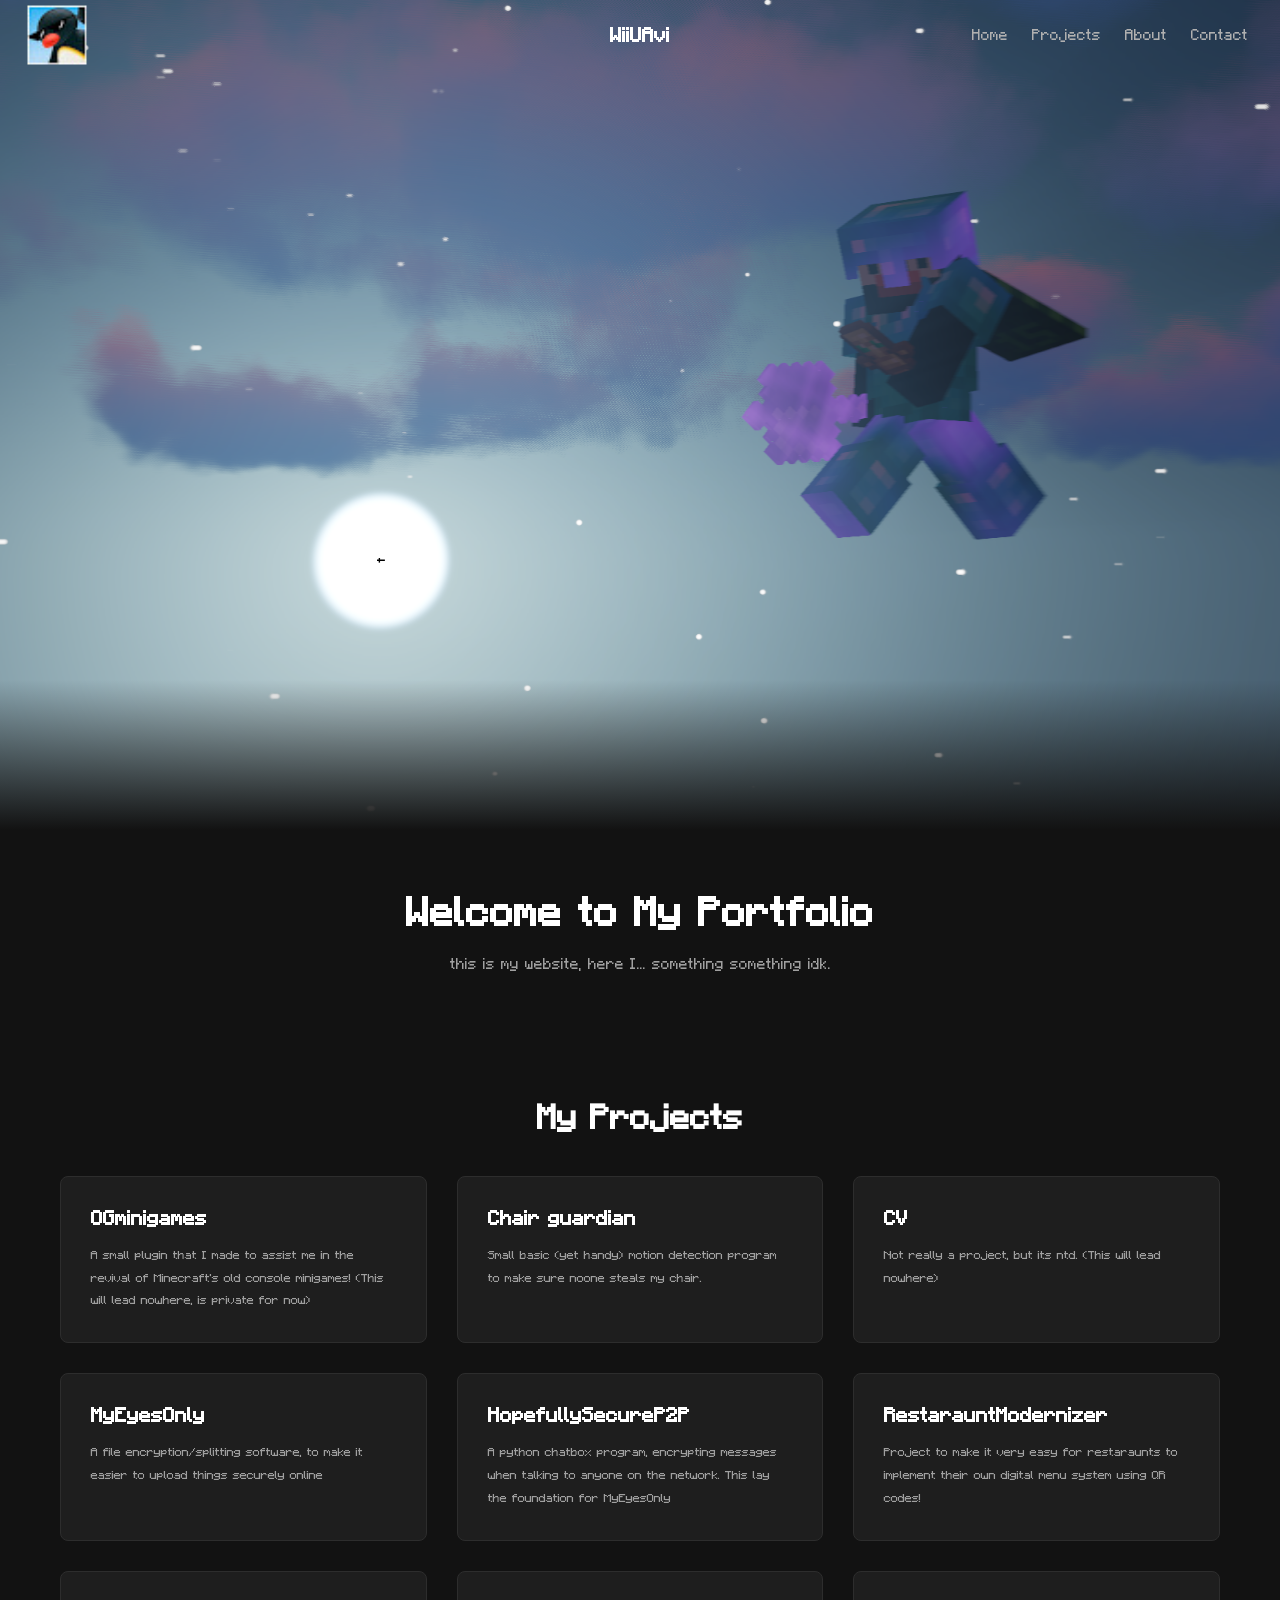
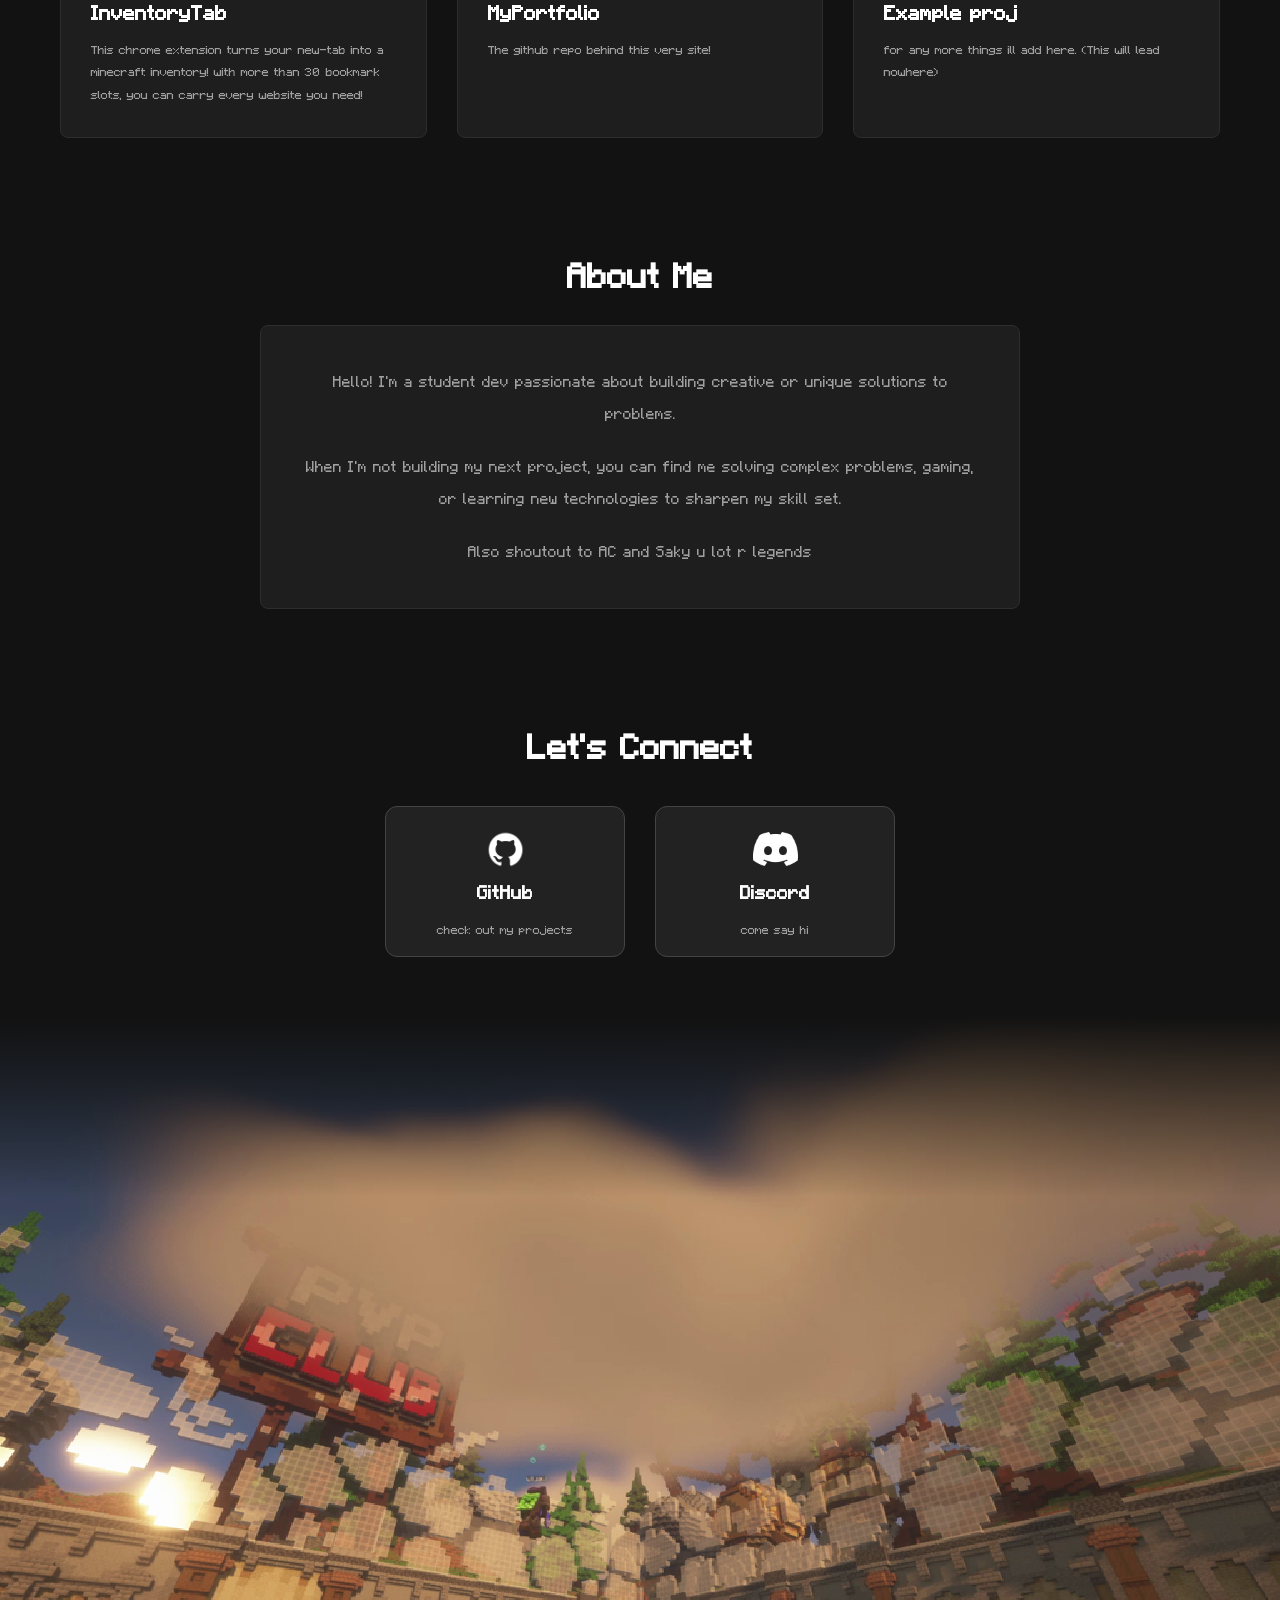
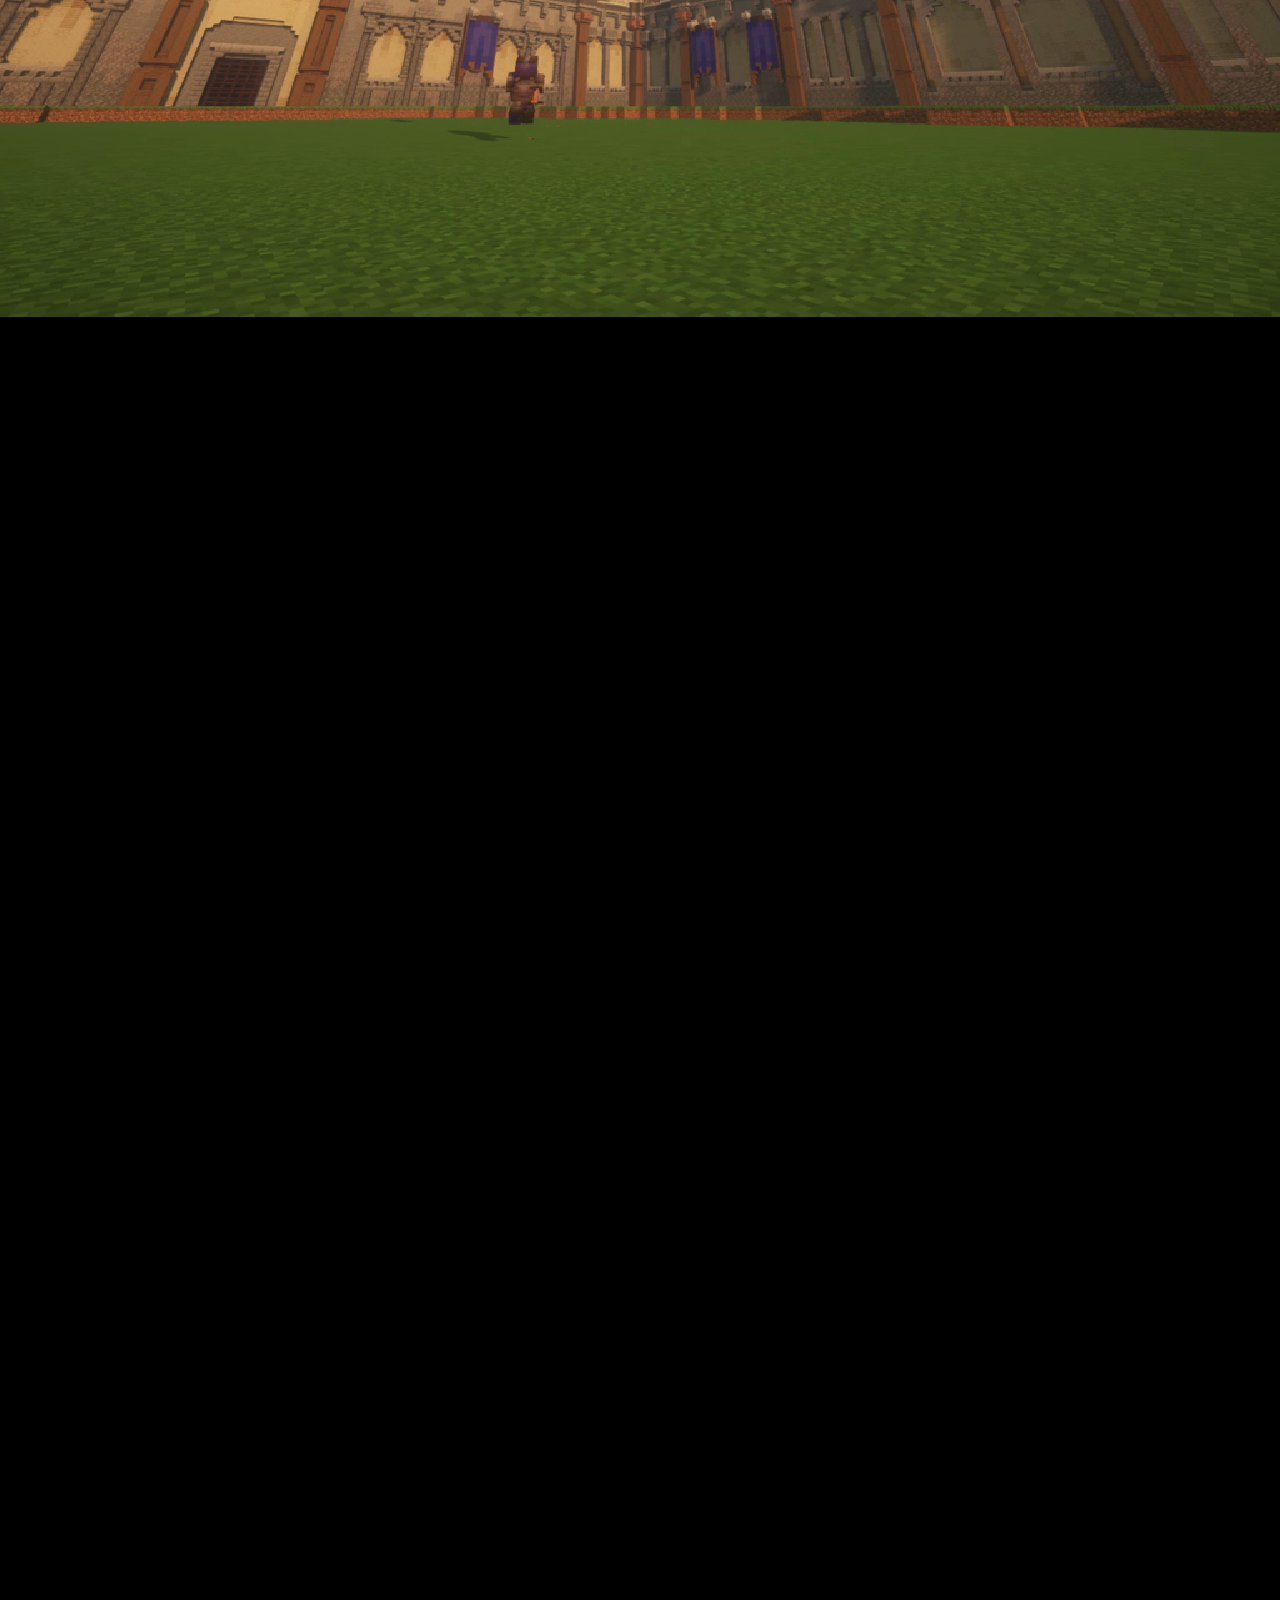
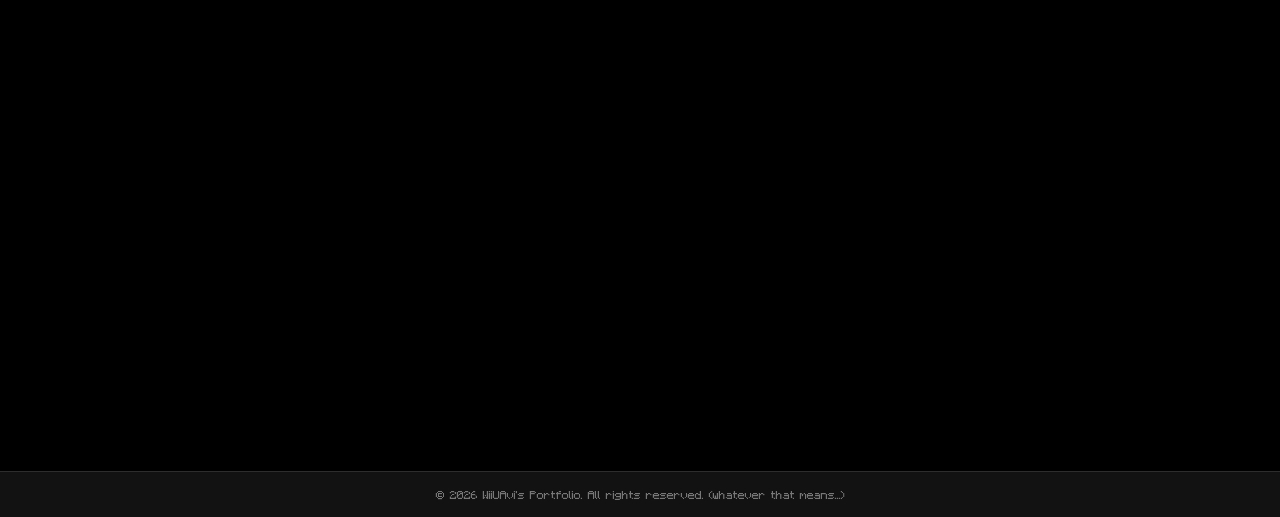
<file: index.html>
<!DOCTYPE html>
<html lang="en">
<head>
    <meta charset="UTF-8">
    <meta name="viewport" content="width=device-width, initial-scale=1.0">
    <title>WiiUAvi</title>
    <link rel="icon" type="image/x-icon" href="media/head.png">
    <link rel="stylesheet" href="style.css">
</head>
<body class="mcfontbody">

    <header class="navbar">
        <div class="icon">
            <img src="media/pingu.jpg" alt="name shown if image wasnt found">
        </div>
        <div class="logo">WiiUAvi</div>

        <div class="hamburger" id="hamburger">
            <span></span>
            <span></span>
            <span></span>
        </div>

        <nav>
            <ul class="nav-links" id="nav-links">
                <li><a href="#home">Home</a></li>
                <li><a href="#projects">Projects</a></li>
                <li><a href="#about">About</a></li>
                <li><a href="#contact">Contact</a></li>
            </ul>
        </nav>
    </header>

    <main class="content">
        <div class="hero-image-container" id="hero-slideshow">

        </div>

        <section id="home" class="hero-section">
            <h1>Welcome to My Portfolio</h1>
            <p>this is my website, here I... something something idk.</p>
        </section>

        <section id="projects" class="projects-section">
            <h2>My Projects</h2>
            <div class="projects-container" id="projects-container">

            </div>
        </section>

        <section id="about" class="about-section">
            <h2>About Me</h2>
            <div class="about-container">
                <div class="about-bio">
                    <p>Hello! I'm a student dev passionate about building creative or unique solutions to problems.</p>
                    <p>When I'm not building my next project, you can find me solving complex problems, gaming, or learning new technologies to sharpen my skill set.</p>
                    <p>Also shoutout to AC and Saky u lot r legends</p>
                </div>
            </div>
        </section>

        <section id="contact" class="contact-section">
            <h2>Let's Connect</h2>
            <div class="contact-container">
                <a href="https://github.com/wiiuavi/" target="_blank" class="contact-card github-card mobile-hover-target">
                    <div class="contact-icon">
                        <span><img src="media/gitlogo.png" alt="GH"></span>
                    </div>
                    <h3>GitHub</h3>
                    <p>check out my projects</p>
                </a>
                <a href="https://discord.gg/Erg933reK7" target="_blank" class="contact-card discord-card mobile-hover-target">
                    <div class="contact-icon">
                        <span><img src="media/Discord-Symbol.png" alt="DC"></span>
                    </div>
                    <h3>Discord</h3>
                    <p>come say hi</p>
                </a>
            </div>
        </section>

        <div class="scroll-zone">
            <div class="sticky-container">
                <canvas id="animation-canvas"></canvas>
                <div class="end-overlay" id="end-overlay">
                    <h2 class="glow-text" id="glow-text">MORE COMING SOON...</h2>
                </div>
            </div>

            <footer class="footer">
                <p>&copy; 2026 WiiUAvi's Portfolio. All rights reserved. (whatever that means...)</p>
            </footer>
        </div>
    </main>

    <script src="script.js"></script>
</body>
</html>
</file>
<file: style.css>
* {
    margin: 0;
    padding: 0;
    box-sizing: border-box;
}

:root {
    --bg-color: #121212;
}

html, body {
    scroll-behavior: smooth;
}

@font-face {
    font-family: "mcfont1";
    src: url("Minecraft.ttf") format("truetype");
    font-weight: normal;
    font-style: normal;
}

body {
    font-family: 'Segoe UI', Tahoma, Geneva, Verdana, sans-serif;
    font-size: large;
    background-color: var(--bg-color);
    color: #e0e0e0;
    display: flex;
    flex-direction: column;
    min-height: 100vh;
}

.mcfontbody {
    font-family: "mcfont1";
}

.navbar {
    position: fixed;
    top: 0;
    left: 0;
    width: 100%;
    z-index: 1000;
    background-color: rgba(26,26,26,0);
    display: flex;
    justify-content: space-between;
    align-items: center;
    padding: 0 2rem;
    height: 70px;
    border-bottom: 1px solid rgba(45,45,45,0);
    transition: background-color 300ms ease, border-color 300ms ease, box-shadow 300ms ease;
}

.navbar .logo {
    font-size: 1.5rem;
    font-weight: bold;
    color: #ffffff;
    position: absolute;
    left: 50%;
    transform: translateX(-50%);
}

.navbar .icon {
    display: flex;
    align-items: center;
    height: 100%;
}

.navbar .icon img {
    height: 50px;
    width: auto;
    object-fit: contain;
    transform: scale(1.18);
    transition: transform 220ms ease;
}

.navbar.scrolled {
    background-color: rgba(26,26,26,1);
    border-bottom-color: rgba(45,45,45,1);
    box-shadow: 0 2px 10px rgba(0,0,0,0.45);
}

.nav-links {
    list-style: none;
    display: flex;
    gap: 1.5rem;
    transition: 0.3s ease; 
}

.nav-links a {
    color: #b0b0b0;
    text-decoration: none;
    transition: color 0.3s, transform 0.3s ease; 
    display: inline-block; 
}

.nav-links a:hover {
    color: #ffffff;
    transform: scale(1.25); 
}

.hamburger {
    display: none;
    flex-direction: column;
    cursor: pointer;
    gap: 5px;
    z-index: 1001;
}

.hamburger span {
    width: 25px;
    height: 3px;
    background-color: white;
    transition: 0.3s;
}

@media (max-width: 768px) {
    .hamburger {
        display: flex;
        margin-left: auto;
    }
    .nav-links {
        position: fixed;
        right: -100%;
        top: 70px;
        flex-direction: column;
        background-color: rgba(26,26,26,0.95);
        width: 100%;
        text-align: center;
        padding: 2rem 0;
        box-shadow: 0 10px 10px rgba(0,0,0,0.3);
    }
    .nav-links.active {
        right: 0;
    }
    .nav-links li {
        margin: 1.5rem 0;
    }
}

.content {
    flex: 1;
    display: flex;
    flex-direction: column;
    align-items: center;
    width: 100%;
}

.hero-image-container {
    position: relative;
    width: 100%;
    height: calc(100vh - 70px);
    overflow: hidden;
    background-color: var(--bg-color);
}

.hero-image-container img {
    position: absolute;
    top: 0;
    left: 0;
    width: 100%;
    height: 100%;
    object-fit: cover; 
    opacity: 0;
    transition: opacity 1.5s ease-in-out;
}

/* Essential: makes the current slide visible */
.hero-image-container img.active {
    opacity: 1;
}

.hero-image-container::after {
    content: "";
    position: absolute;
    bottom: 0;
    left: 0;
    width: 100%;
    height: 150px;
    background: linear-gradient(to bottom, transparent, var(--bg-color));
}

.hero-section {
    text-align: center;
    padding: 60px 20px;
    max-width: 800px;
}

.hero-section h1 {
    font-size: 3rem;
    margin-bottom: 1rem;
    color: #ffffff;
}

.hero-section p {
    color: #a0a0a0;
    line-height: 1.6;
}

.projects-section {
    padding: 60px 20px;
    width: 100%;
    max-width: 1200px;
}

.projects-section h2 {
    text-align: center;
    margin-bottom: 40px;
    font-size: 2.5rem;
    color: #ffffff;
}

.projects-container {
    display: grid;
    grid-template-columns: repeat(auto-fit, minmax(280px, 1fr));
    gap: 30px;
    width: 100%;
}

.project-card-link {
    text-decoration: none;
    color: inherit;
}

.project-card {
    background-color: #1e1e1e;
    border: 1px solid #2d2d2d;
    padding: 30px;
    border-radius: 8px;
    height: 100%;
    transition: transform 0.3s ease, box-shadow 0.3s ease, border-color 0.3s ease;
}

.project-card h3 {
    font-size: 1.5rem;
    margin-bottom: 15px;
    color: #ffffff;
}

.project-card p {
    color: #a0a0a0;
    line-height: 1.5;
    font-size: 0.95rem;
}

.project-card:hover, .project-card.hover-active {
    transform: translateY(-5px);
    border-color: #444444;
    box-shadow: 0 10px 20px var(--hover-shadow);
}

.about-section {
    padding: 60px 20px;
    width: 100%;
    max-width: 800px;
    text-align: center;
}

.about-section h2 {
    font-size: 2.5rem;
    margin-bottom: 30px;
    color: #ffffff;
}

.about-container {
    background-color: #1e1e1e;
    border: 1px solid #2d2d2d;
    padding: 40px;
    border-radius: 8px;
}

.about-bio p {
    color: #a0a0a0;
    line-height: 1.8;
    margin-bottom: 20px;
}

.about-bio p:last-child {
    margin-bottom: 0;
}

.contact-section {
    padding: 60px 20px;
    width: 100%;
    max-width: 800px;
}

.contact-section h2 {
    text-align: center;
    font-size: 2.5rem;
    margin-bottom: 40px;
    color: #ffffff;
}

.contact-container {
    display: flex;
    justify-content: center;
    gap: 30px;
    flex-wrap: wrap;
    margin-top: 20px;
}

.contact-card {
    background: #222222;
    border: 1px solid #444444;
    border-radius: 12px;
    padding: 20px 25px;
    width: 240px;
    text-decoration: none;
    color: #e0e0e0;
    display: flex;
    flex-direction: column;
    align-items: center;
    gap: 10px;
    overflow: hidden;
    transition: transform 0.4s cubic-bezier(0.175, 0.885, 0.32, 1.275), 
                box-shadow 0.3s ease, 
                border-color 0.3s ease;
}

.contact-icon {
    font-size: 1.1rem;
    font-weight: bold;
    color: #ffffff;
    width: 45px;
    height: 45px;
    display: flex;
    align-items: center;
    justify-content: center;
    border-radius: 50%;
    transition: transform 0.5s ease;
}

.contact-icon span {
    display: flex;
    align-items: center;
    justify-content: center;
    width: 100%;
    height: 100%;
}

.contact-icon img {
    max-width: 100%;
    max-height: 100%;
    object-fit: contain;
    pointer-events: none;
}

.contact-card h3 {
    font-size: 1.4rem;
    margin-bottom: 10px;
    color: #ffffff;
}

.contact-card p {
    color: #a0a0a0;
    font-size: 0.9rem;
}

.contact-card:hover, .contact-card.hover-active {
    transform: translateY(-8px) scale(1.02);
}

.contact-card:hover .contact-icon, .contact-card.hover-active .contact-icon {
    transform: rotate(360deg);
}

.github-card:hover, .github-card.hover-active {
    border-color: #ffffff;
    box-shadow: 0 10px 25px rgba(255, 255, 255, 0.15);
}

.discord-card:hover, .discord-card.hover-active {
    border-color: #5865F2; 
    box-shadow: 0 10px 25px rgba(88, 101, 242, 0.35);
}

.scroll-zone {
    height: 300vh; 
    background: #000;
    position: relative;
    width: 100%;
}

.sticky-container {
    position: sticky;
    top: 0;
    height: 100vh;
    width: 100vw;
    overflow: hidden;
}

.sticky-container::before {
    content: "";
    position: absolute;
    top: 0;
    left: 0;
    width: 100%;
    height: 20%;
    background: linear-gradient(to bottom, var(--bg-color), transparent);
    z-index: 5;
    pointer-events: none;
}

#animation-canvas {
    width: 100vw;   
    height: 100vh;  
    object-fit: cover;
    image-rendering: pixelated;
    image-rendering: crisp-edges; 
}

.footer {
    background-color: var(--bg-color);
    text-align: center;
    padding: 1rem;
    font-size: 0.9rem;
    color: #777777;
    border-top: 1px solid #2d2d2d;
    position: absolute;
    left: 0;
    bottom: 0;
    z-index: 2;
    width: 100%;
}

.end-overlay {
    position: absolute;
    top: 0;
    left: 0;
    width: 100%;
    height: 100%;
    background-color: rgba(0, 0, 0, 0.7);
    display: flex;
    justify-content: center;
    align-items: center;
    z-index: 6;
    opacity: 0;
    pointer-events: none;
    transition: opacity 0.4s ease;
}

.end-overlay.visible {
    opacity: 1;
}

.glow-text {
    font-size: 2.5rem;
    color: #333; 
    text-transform: uppercase;
    letter-spacing: 2px;
    transition: all 1s ease;
    opacity: 0;
    transform: translateY(30px);
    font-family: "mcfont1", sans-serif;
}

.glow-text.animate-in {
    opacity: 1;
    color: #fff;
    text-shadow: 0 0 12px rgba(255, 255, 255, 0.85), 0 0 25px rgba(143, 62, 180, 0.7);
    animation: bounceSubtle 2.5s infinite ease-in-out;
    transform: translateY(0);
}

@keyframes bounceSubtle {
    0%, 100% { 
        transform: translateY(0);
    }
    50% { 
        transform: translateY(-15px); 
    }
}* {
    margin: 0;
    padding: 0;
    box-sizing: border-box;
}

:root {
    --bg-color: #121212;
}

html, body {
    scroll-behavior: smooth;
}

@font-face {
    font-family: "mcfont1";
    src: url("Minecraft.ttf") format("truetype");
    font-weight: normal;
    font-style: normal;
}

body {
    font-family: 'Segoe UI', Tahoma, Geneva, Verdana, sans-serif;
    font-size: large;
    background-color: var(--bg-color);
    color: #e0e0e0;
    display: flex;
    flex-direction: column;
    min-height: 100vh;
}

.mcfontbody {
    font-family: "mcfont1";
}

.navbar {
    position: fixed;
    top: 0;
    left: 0;
    width: 100%;
    z-index: 1000;
    background-color: rgba(26,26,26,0);
    display: flex;
    justify-content: space-between;
    align-items: center;
    padding: 0 2rem;
    height: 70px;
    border-bottom: 1px solid rgba(45,45,45,0);
    transition: background-color 300ms ease, border-color 300ms ease, box-shadow 300ms ease;
}

.navbar .logo {
    font-size: 1.5rem;
    font-weight: bold;
    color: #ffffff;
    position: absolute;
    left: 50%;
    transform: translateX(-50%);
}

.navbar .icon {
    display: flex;
    align-items: center;
    height: 100%;
}

.navbar .icon img {
    height: 50px;
    width: auto;
    object-fit: contain;
    transform: scale(1.18);
    transition: transform 220ms ease;
}

.navbar.scrolled {
    background-color: rgba(26,26,26,1);
    border-bottom-color: rgba(45,45,45,1);
    box-shadow: 0 2px 10px rgba(0,0,0,0.45);
}

.nav-links {
    list-style: none;
    display: flex;
    gap: 1.5rem;
    transition: 0.3s ease; 
}

.nav-links a {
    color: #b0b0b0;
    text-decoration: none;
    transition: color 0.3s, transform 0.3s ease; 
    display: inline-block; 
}

.nav-links a:hover {
    color: #ffffff;
    transform: scale(1.25); 
}

.hamburger {
    display: none;
    flex-direction: column;
    cursor: pointer;
    gap: 5px;
    z-index: 1001;
}

.hamburger span {
    width: 25px;
    height: 3px;
    background-color: white;
    transition: 0.3s;
}

@media (max-width: 768px) {
    .hamburger {
        display: flex;
        margin-left: auto;
    }
    .nav-links {
        position: fixed;
        right: -100%;
        top: 70px;
        flex-direction: column;
        background-color: rgba(26,26,26,0.95);
        width: 100%;
        text-align: center;
        padding: 2rem 0;
        box-shadow: 0 10px 10px rgba(0,0,0,0.3);
    }
    .nav-links.active {
        right: 0;
    }
    .nav-links li {
        margin: 1.5rem 0;
    }
}

.content {
    flex: 1;
    display: flex;
    flex-direction: column;
    align-items: center;
    width: 100%;
}

.hero-image-container {
    position: relative;
    width: 100%;
    height: calc(100vh - 70px);
    overflow: hidden;
    background-color: var(--bg-color);
}

.hero-image-container img {
    position: absolute;
    top: 0;
    left: 0;
    width: 100%;
    height: 100%;
    object-fit: cover; 
    opacity: 0;
    transition: opacity 1.5s ease-in-out;
}

/* Essential: makes the current slide visible */
.hero-image-container img.active {
    opacity: 1;
}

.hero-image-container::after {
    content: "";
    position: absolute;
    bottom: 0;
    left: 0;
    width: 100%;
    height: 150px;
    background: linear-gradient(to bottom, transparent, var(--bg-color));
}

.hero-section {
    text-align: center;
    padding: 60px 20px;
    max-width: 800px;
}

.hero-section h1 {
    font-size: 3rem;
    margin-bottom: 1rem;
    color: #ffffff;
}

.hero-section p {
    color: #a0a0a0;
    line-height: 1.6;
}

.projects-section {
    padding: 60px 20px;
    width: 100%;
    max-width: 1200px;
}

.projects-section h2 {
    text-align: center;
    margin-bottom: 40px;
    font-size: 2.5rem;
    color: #ffffff;
}

.projects-container {
    display: grid;
    grid-template-columns: repeat(auto-fit, minmax(280px, 1fr));
    gap: 30px;
    width: 100%;
}

.project-card-link {
    text-decoration: none;
    color: inherit;
}

.project-card {
    background-color: #1e1e1e;
    border: 1px solid #2d2d2d;
    padding: 30px;
    border-radius: 8px;
    height: 100%;
    transition: transform 0.3s ease, box-shadow 0.3s ease, border-color 0.3s ease;
}

.project-card h3 {
    font-size: 1.5rem;
    margin-bottom: 15px;
    color: #ffffff;
}

.project-card p {
    color: #a0a0a0;
    line-height: 1.5;
    font-size: 0.95rem;
}

.project-card:hover, .project-card.hover-active {
    transform: translateY(-5px);
    border-color: #444444;
    box-shadow: 0 10px 20px var(--hover-shadow);
}

.about-section {
    padding: 60px 20px;
    width: 100%;
    max-width: 800px;
    text-align: center;
}

.about-section h2 {
    font-size: 2.5rem;
    margin-bottom: 30px;
    color: #ffffff;
}

.about-container {
    background-color: #1e1e1e;
    border: 1px solid #2d2d2d;
    padding: 40px;
    border-radius: 8px;
}

.about-bio p {
    color: #a0a0a0;
    line-height: 1.8;
    margin-bottom: 20px;
}

.about-bio p:last-child {
    margin-bottom: 0;
}

.contact-section {
    padding: 60px 20px;
    width: 100%;
    max-width: 800px;
}

.contact-section h2 {
    text-align: center;
    font-size: 2.5rem;
    margin-bottom: 40px;
    color: #ffffff;
}

.contact-container {
    display: flex;
    justify-content: center;
    gap: 30px;
    flex-wrap: wrap;
    margin-top: 20px;
}

.contact-card {
    background: #222222;
    border: 1px solid #444444;
    border-radius: 12px;
    padding: 20px 25px;
    width: 240px;
    text-decoration: none;
    color: #e0e0e0;
    display: flex;
    flex-direction: column;
    align-items: center;
    gap: 10px;
    overflow: hidden;
    transition: transform 0.4s cubic-bezier(0.175, 0.885, 0.32, 1.275), 
                box-shadow 0.3s ease, 
                border-color 0.3s ease;
}

.contact-icon {
    font-size: 1.1rem;
    font-weight: bold;
    color: #ffffff;
    width: 45px;
    height: 45px;
    display: flex;
    align-items: center;
    justify-content: center;
    border-radius: 50%;
    transition: transform 0.5s ease;
}

.contact-icon span {
    display: flex;
    align-items: center;
    justify-content: center;
    width: 100%;
    height: 100%;
}

.contact-icon img {
    max-width: 100%;
    max-height: 100%;
    object-fit: contain;
    pointer-events: none;
}

.contact-card h3 {
    font-size: 1.4rem;
    margin-bottom: 10px;
    color: #ffffff;
}

.contact-card p {
    color: #a0a0a0;
    font-size: 0.9rem;
}

.contact-card:hover, .contact-card.hover-active {
    transform: translateY(-8px) scale(1.02);
}

.contact-card:hover .contact-icon, .contact-card.hover-active .contact-icon {
    transform: rotate(360deg);
}

.github-card:hover, .github-card.hover-active {
    border-color: #ffffff;
    box-shadow: 0 10px 25px rgba(255, 255, 255, 0.15);
}

.discord-card:hover, .discord-card.hover-active {
    border-color: #5865F2; 
    box-shadow: 0 10px 25px rgba(88, 101, 242, 0.35);
}

.scroll-zone {
    height: 300vh; 
    background: #000;
    position: relative;
    width: 100%;
}

.sticky-container {
    position: sticky;
    top: 0;
    height: 100vh;
    width: 100vw;
    overflow: hidden;
}

.sticky-container::before {
    content: "";
    position: absolute;
    top: 0;
    left: 0;
    width: 100%;
    height: 20%;
    background: linear-gradient(to bottom, var(--bg-color), transparent);
    z-index: 5;
    pointer-events: none;
}

#animation-canvas {
    width: 100vw;   
    height: 100vh;  
    object-fit: cover;
    image-rendering: pixelated;
    image-rendering: crisp-edges; 
}

.footer {
    background-color: var(--bg-color);
    text-align: center;
    padding: 1rem;
    font-size: 0.9rem;
    color: #777777;
    border-top: 1px solid #2d2d2d;
    position: absolute;
    left: 0;
    bottom: 0;
    z-index: 2;
    width: 100%;
}

.end-overlay {
    position: absolute;
    top: 0;
    left: 0;
    width: 100%;
    height: 100%;
    background-color: rgba(0, 0, 0, 0.7);
    display: flex;
    justify-content: center;
    align-items: center;
    z-index: 6;
    opacity: 0;
    pointer-events: none;
    transition: opacity 0.4s ease;
}

.end-overlay.visible {
    opacity: 1;
}

.glow-text {
    font-size: 2.5rem;
    color: #333; 
    text-transform: uppercase;
    letter-spacing: 2px;
    transition: all 1s ease;
    opacity: 0;
    transform: translateY(30px);
    font-family: "mcfont1", sans-serif;
}

.glow-text.animate-in {
    opacity: 1;
    color: #fff;
    text-shadow: 0 0 12px rgba(255, 255, 255, 0.85), 0 0 25px rgba(143, 62, 180, 0.7);
    animation: bounceSubtle 2.5s infinite ease-in-out;
    transform: translateY(0);
}

@keyframes bounceSubtle {
    0%, 100% { 
        transform: translateY(0);
    }
    50% { 
        transform: translateY(-15px); 
    }
}
</file>
